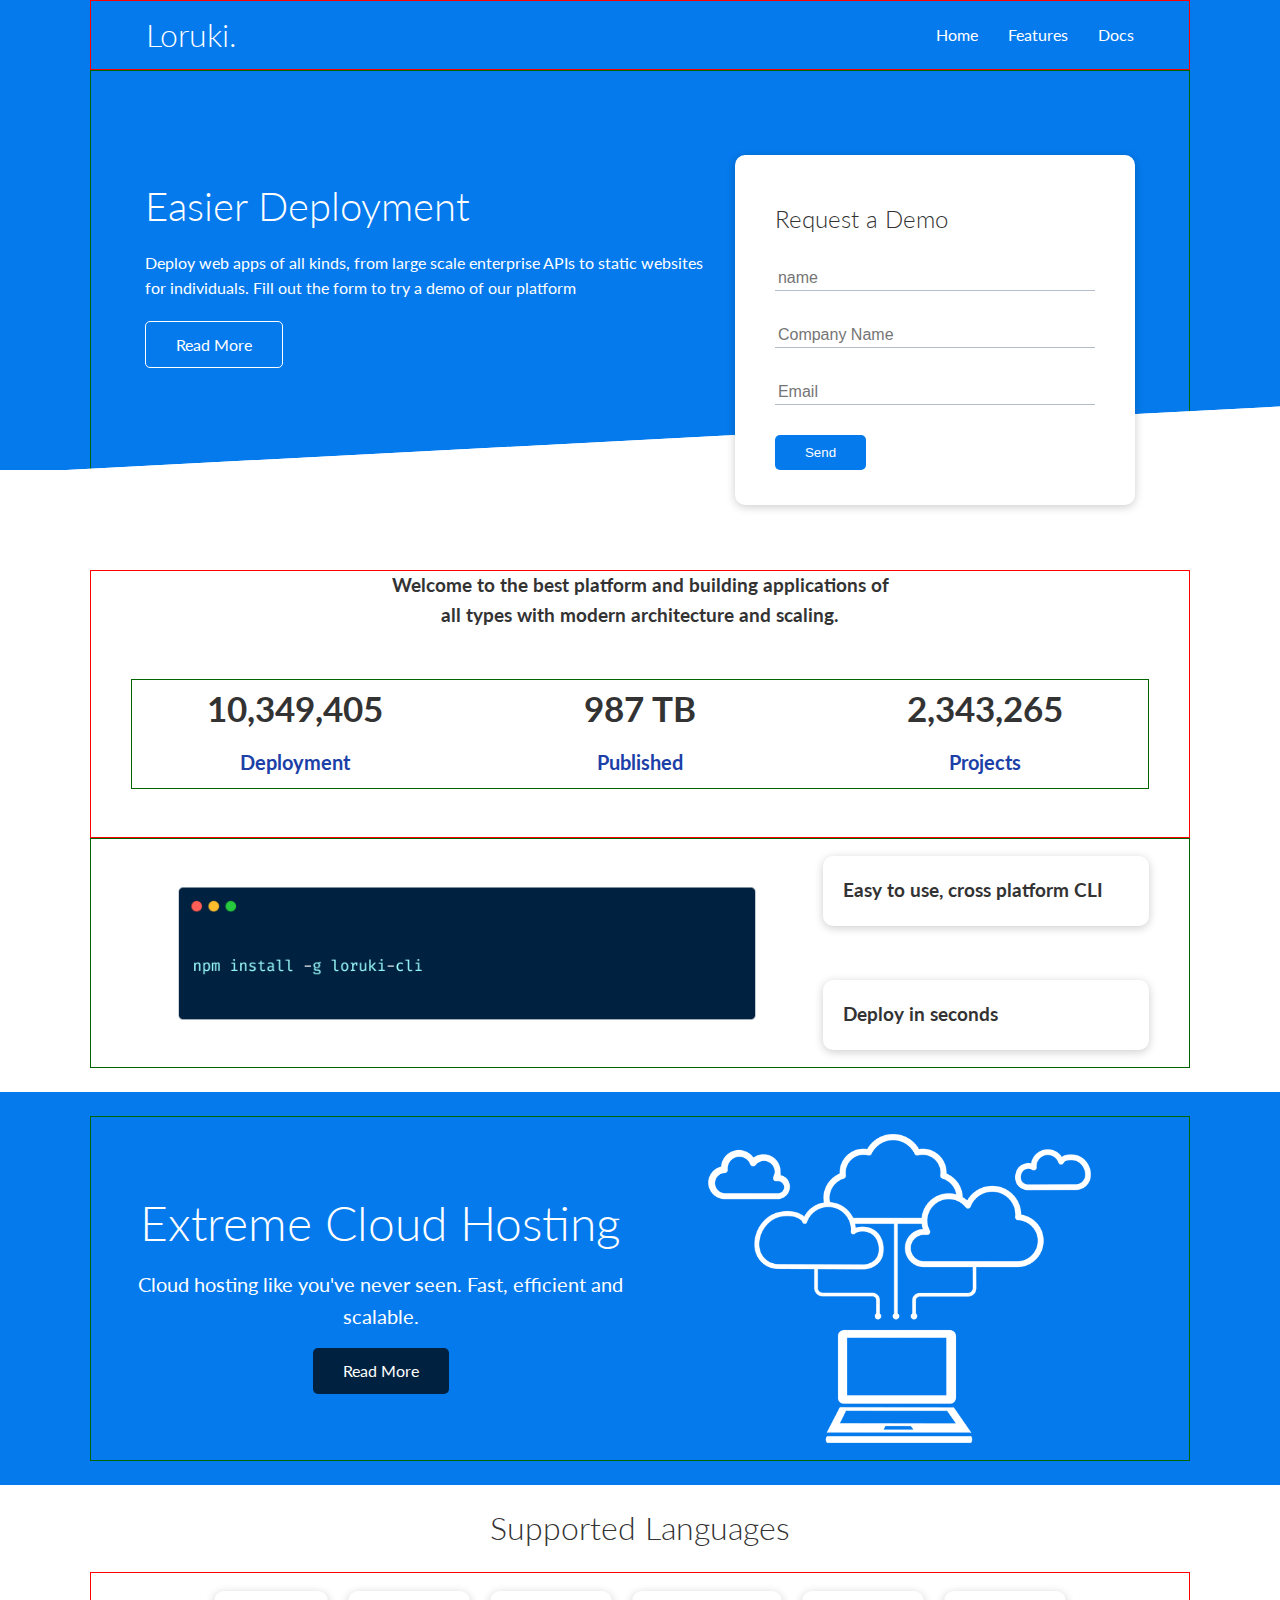
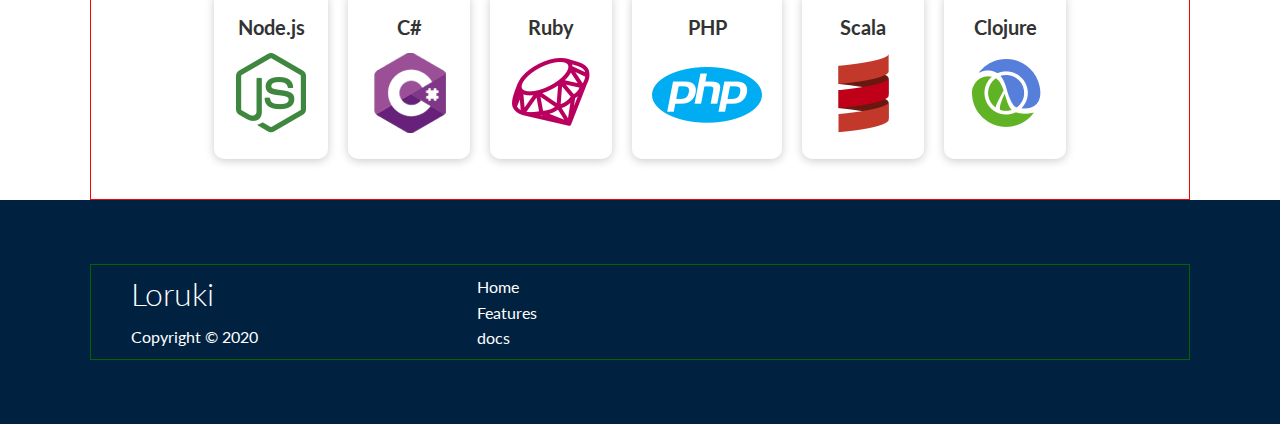
<file: index.html>
<!DOCTYPE html>
<html lang="en">
  <head>
    <meta charset="UTF-8" />
    <meta http-equiv="X-UA-Compatible" content="IE=edge" />
    <meta name="viewport" content="width=device-width, initial-scale=1.0" />
    <link
      rel="stylesheet"
      href="https://cdnjs.cloudflare.com/ajax/libs/font-awesome/5.15.1/css/all.min.css"
      integrity="sha512-+4zCK9k+qNFUR5X+cKL9EIR+ZOhtIloNl9GIKS57V1MyNsYpYcUrUeQc9vNfzsWfV28IaLL3i96P9sdNyeRssA=="
      crossorigin="anonymous"
    />
    <link rel="stylesheet" href="css/utilities.css" />
    <link rel="stylesheet" href="css/style.css" />
    <title>Document</title>
  </head>
  <body>
    <div class="navbar">
      <div class="container flex">
        <h1 class="logo"><a href="index.html">Loruki.</a></h1>
        <nav>
          <ul>
            <li><a href="index.html">Home</a></li>
            <li><a href="features.html">Features</a></li>
            <li><a href="docs.html">Docs</a></li>
          </ul>
        </nav>
      </div>
    </div>

    <!-- Showcase -->

    <!-- Showcase -->
    <section class="showcase">
      <div class="container grid">
        <div class="showcase-text">
          <h1>Easier Deployment</h1>
          <p>
            Deploy web apps of all kinds, from large scale enterprise APIs to
            static websites for individuals. Fill out the form to try a demo of
            our platform
          </p>
          <a href="features.html" class="btn btn-outline">Read More</a>
        </div>

        <div class="showcase-form card">
          <h2>Request a Demo</h2>
          <form action="">
            <div class="form-control">
              <input type="text" name="name" placeholder="name" />
            </div>
            <div class="form-control">
              <input type="text" name="company" placeholder="Company Name" />
            </div>
            <div class="form-control">
              <input type="email" name="email" placeholder="Email" required />
            </div>
            <input type="submit" value="Send" class="btn btn-primary" />
          </form>
        </div>
      </div>
    </section>

    <!-- Stats -->
    <section class="stats">
      <div class="container">
        <h3 class="stats-heading text-center my-1">
          Welcome to the best platform and building applications of all types
          with modern architecture and scaling.
        </h3>

        <div class="grid grid-3 text-center my-4">
          <div>
            <i class="fas fa-server fa-3x"></i>
            <h3>10,349,405</h3>
            <p class="text-secondary">Deployment</p>
          </div>
          <div>
            <i class="fas fa-upload fa-3x"></i>
            <h3>987 TB</h3>
            <p class="text-secondary">Published</p>
          </div>
          <div>
            <i class="fas fa-project-diagram fa-3x"></i>
            <h3>2,343,265</h3>
            <p class="text-secondary">Projects</p>
          </div>
        </div>
      </div>
    </section>

    <!--  CLI -->
    <section class="cli">
      <div class="container grid">
        <img src="images/cli.png" alt="" />
        <div class="card">
          <h3>Easy to use, cross platform CLI</h3>
        </div>
        <div class="card">
          <h3>Deploy in seconds</h3>
        </div>
      </div>
    </section>

    <!-- Cloud -->
    <section class="cloud bg-primary my-2 py-2">
      <div class="container grid">
        <div class="text-center">
          <h2 class="lg">Extreme Cloud Hosting</h2>
          <p class="lead my-1">
            Cloud hosting like you've never seen. Fast, efficient and scalable.
          </p>
          <a href="features.html" class="btn btn-dark">Read More </a>
        </div>
        <img src="images/cloud.png" alt="" />
      </div>
    </section>

    <!-- Languages -->
    <section class="languages">
      <h2 class="md text-center my-2">Supported Languages</h2>
      <div class="container flex">
        <div class="card">
          <h4>Node.js</h4>
          <img src="images/logos/node.png" alt="" />
        </div>
        <div class="card">
          <h4>C#</h4>
          <img src="images/logos/csharp.png" alt="" />
        </div>
        <div class="card">
          <h4>Ruby</h4>
          <img src="images/logos/ruby.png" alt="" />
        </div>
        <div class="card">
          <h4>PHP</h4>
          <img src="images/logos/php.png" alt="" />
        </div>
        <div class="card">
          <h4>Scala</h4>
          <img src="images/logos/scala.png" alt="" />
        </div>
        <div class="card">
          <h4>Clojure</h4>
          <img src="images/logos/clojure.png" alt="" />
        </div>
      </div>
    </section>

    <!-- Footer -->
    <footer class="footer bg-dark py-5">
      <div class="container grid grid-3">
        <div>
          <h1>Loruki</h1>
          <p>Copyright &copy; 2020</p>
        </div>
        <nav>
          <ul>
            <li><a href="index.html">Home</a></li>
            <li><a href="features.html">Features</a></li>
            <li><a href="docs.html">docs</a></li>
          </ul>
        </nav>

        <div class="social">
          <a href="#"><i class="fab fa-github fa-2x"></i></a>
          <a href="#"><i class="fab fa-facebook fa-2x"></i></a>
          <a href="#"><i class="fab fa-instagram fa-2x"></i></a>
          <a href="#"><i class="fab fa-twitter fa-2x"></i></a>
        </div>
      </div>
    </footer>
  </body>
</html>
</file>
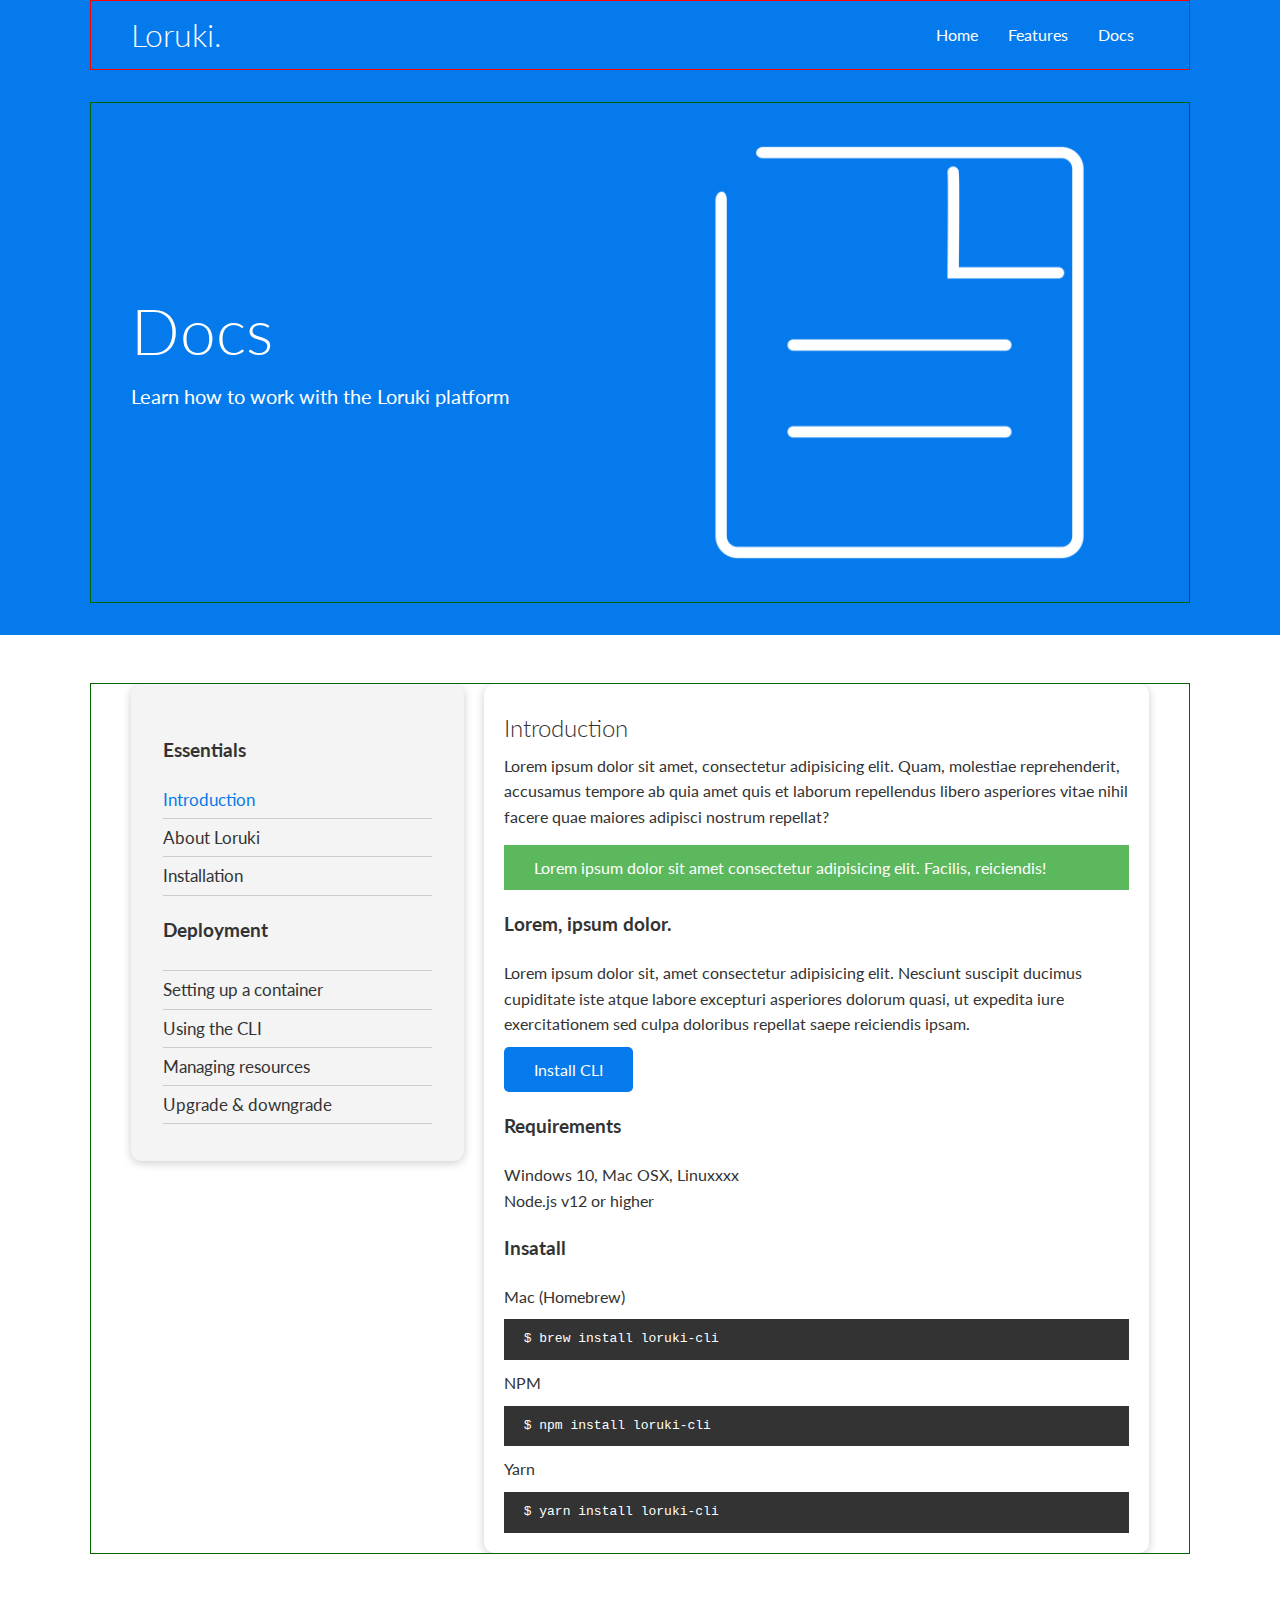
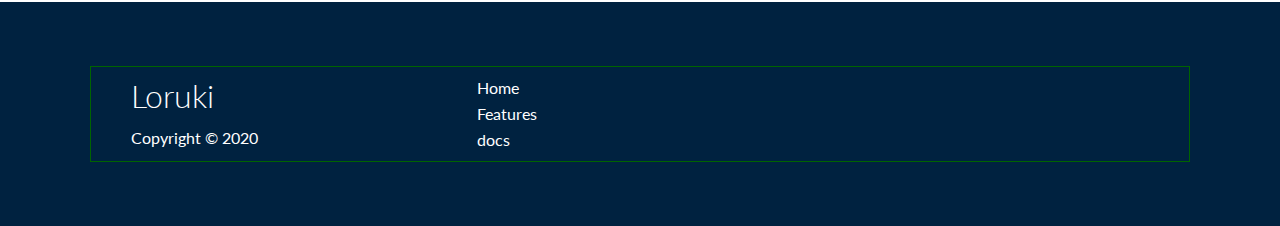
<file: docs.html>
<!DOCTYPE html>
<html lang="en">
  <head>
    <meta charset="UTF-8" />
    <meta http-equiv="X-UA-Compatible" content="IE=edge" />
    <meta name="viewport" content="width=device-width, initial-scale=1.0" />
    <link
      rel="stylesheet"
      href="https://cdnjs.cloudflare.com/ajax/libs/font-awesome/5.15.1/css/all.min.css"
      integrity="sha512-+4zCK9k+qNFUR5X+cKL9EIR+ZOhtIloNl9GIKS57V1MyNsYpYcUrUeQc9vNfzsWfV28IaLL3i96P9sdNyeRssA=="
      crossorigin="anonymous"
    />
    <link rel="stylesheet" href="css/utilities.css" />
    <link rel="stylesheet" href="css/style.css" />
    <title>Document</title>
  </head>
  <body>
    <div class="navbar">
      <div class="container flex">
        <h1 class="logo">Loruki.</h1>
        <nav>
          <ul>
            <li><a href="index.html">Home</a></li>
            <li><a href="features.html">Features</a></li>
            <li><a href="docs.html">Docs</a></li>
          </ul>
        </nav>
      </div>
    </div>

    <!-- Head -->
    <section class="docs-head bg-primary py-3">
      <div class="container grid">
        <div>
          <h1 class="xl">Docs</h1>
          <p class="lead">Learn how to work with the Loruki platform</p>
        </div>
        <img src="images/docs.png" alt="" />
      </div>
    </section>

    <!-- Docs main -->
    <section class="docs-main my-4">
      <div class="container grid">
        <div class="card bg-light p-3">
          <h3 class="my-2">Essentials</h3>
          <nav>
            <ul>
              <li>
                <a class="text-primary" href="">Introduction</a>
              </li>
              <li><a href="">About Loruki</a></li>
              <li><a href="">Installation</a></li>
            </ul>
          </nav>

          <h3 class="my-2">Deployment</h3>
          <nav>
            <ul>
              <li></li>
              <li><a href="">Setting up a container</a></li>
              <li><a href="">Using the CLI</a></li>
              <li><a href="">Managing resources</a></li>
              <li><a href="">Upgrade & downgrade</a></li>
            </ul>
          </nav>
        </div>
        <div class="card">
          <h2>Introduction</h2>
          <p>
            Lorem ipsum dolor sit amet, consectetur adipisicing elit. Quam,
            molestiae reprehenderit, accusamus tempore ab quia amet quis et
            laborum repellendus libero asperiores vitae nihil facere quae
            maiores adipisci nostrum repellat?
          </p>

          <div class="alert alert-success">
            <i class="fas fa-info"></i>Lorem ipsum dolor sit amet consectetur
            adipisicing elit. Facilis, reiciendis!
          </div>
          <h3>Lorem, ipsum dolor.</h3>
          <p>
            Lorem ipsum dolor sit, amet consectetur adipisicing elit. Nesciunt
            suscipit ducimus cupiditate iste atque labore excepturi asperiores
            dolorum quasi, ut expedita iure exercitationem sed culpa doloribus
            repellat saepe reiciendis ipsam.
          </p>
          <a href="#" class="btn btn-primary">Install CLI</a>
          <h3>Requirements</h3>
          <ul>
            <li>Windows 10, Mac OSX, Linuxxxx</li>
            <li>Node.js v12 or higher</li>
          </ul>
          <h3>Insatall</h3>
          <p>Mac (Homebrew)</p>
          <pre><code>$ brew install loruki-cli</code></pre>
          <p>NPM</p>
          <pre><code>$ npm install loruki-cli</code></pre>
          <p>Yarn</p>
          <pre><code>$ yarn install loruki-cli</code></pre>
        </div>
      </div>
    </section>

    <!-- Footer -->
    <footer class="footer bg-dark py-5">
      <div class="container grid grid-3">
        <div>
          <h1>Loruki</h1>
          <p>Copyright &copy; 2020</p>
        </div>
        <nav>
          <ul>
            <li><a href="index.html">Home</a></li>
            <li><a href="features.html">Features</a></li>
            <li><a href="docs.html">docs</a></li>
          </ul>
        </nav>

        <div class="social">
          <a href="#"><i class="fab fa-github fa-2x"></i></a>
          <a href="#"><i class="fab fa-facebook fa-2x"></i></a>
          <a href="#"><i class="fab fa-instagram fa-2x"></i></a>
          <a href="#"><i class="fab fa-twitter fa-2x"></i></a>
        </div>
      </div>
    </footer>
  </body>
</html>
</file>
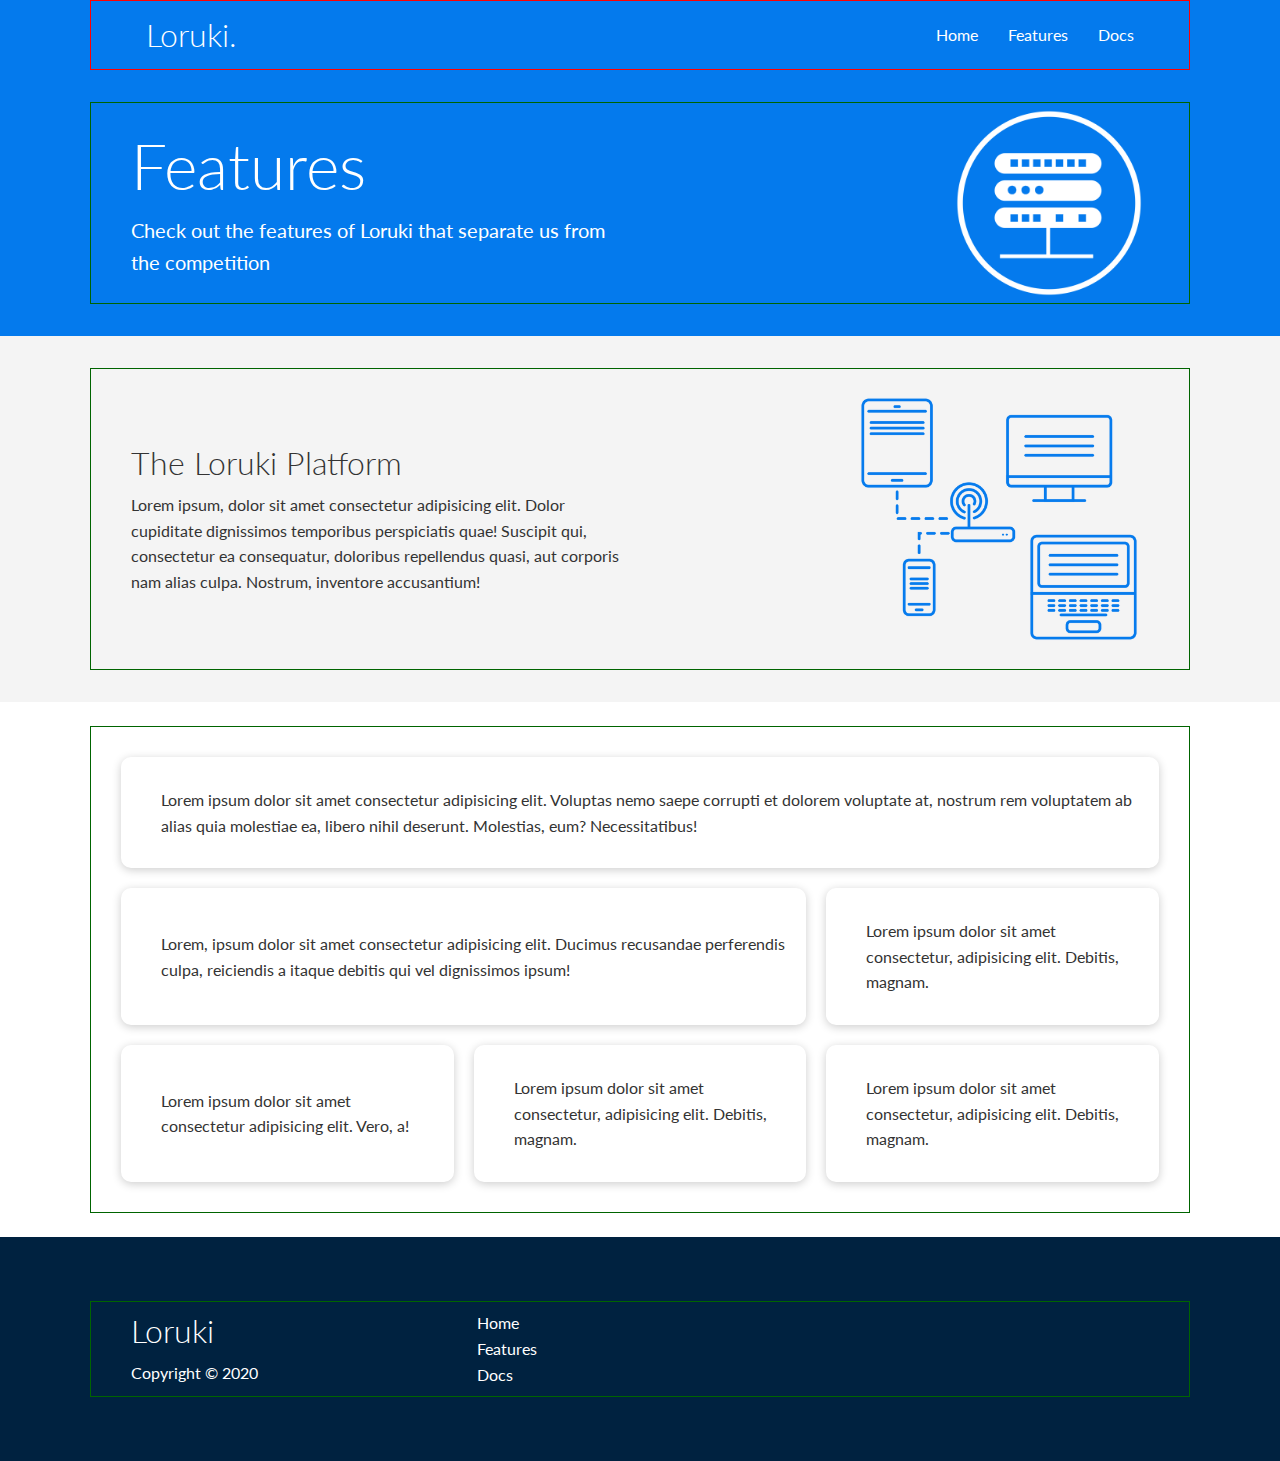
<file: features.html>
<!DOCTYPE html>
<html lang="en">
  <head>
    <meta charset="UTF-8" />
    <meta http-equiv="X-UA-Compatible" content="IE=edge" />
    <meta name="viewport" content="width=device-width, initial-scale=1.0" />
    <link
      rel="stylesheet"
      href="https://cdnjs.cloudflare.com/ajax/libs/font-awesome/5.15.1/css/all.min.css"
      integrity="sha512-+4zCK9k+qNFUR5X+cKL9EIR+ZOhtIloNl9GIKS57V1MyNsYpYcUrUeQc9vNfzsWfV28IaLL3i96P9sdNyeRssA=="
      crossorigin="anonymous"
    />

    <link rel="stylesheet" href="css/utilities.css" />
    <link rel="stylesheet" href="css/style.css" />
    <title>Document</title>
  </head>
  <body>
    <!-- Navbar -->
    <div class="navbar">
      <div class="container flex">
        <h1 class="logo"><a href="index.html">Loruki.</a></h1>
        <nav>
          <ul>
            <li><a href="index.html">Home</a></li>
            <li><a href="features.html">Features</a></li>
            <li><a href="docs.html">Docs</a></li>
          </ul>
        </nav>
      </div>
    </div>

    <!-- Head -->
    <section class="features-head bg-primary py-3">
      <div class="container grid">
        <div>
          <h1 class="xl">Features</h1>
          <p class="lead">
            Check out the features of Loruki that separate us from the
            competition
          </p>
        </div>
        <img src="images/server.png" alt="" />
      </div>
    </section>

    <!-- Sub head -->
    <section class="features-sub-head bg-light py-3">
      <div class="container grid">
        <div>
          <h1 class="md">The Loruki Platform</h1>
          <p>
            Lorem ipsum, dolor sit amet consectetur adipisicing elit. Dolor
            cupiditate dignissimos temporibus perspiciatis quae! Suscipit qui,
            consectetur ea consequatur, doloribus repellendus quasi, aut
            corporis nam alias culpa. Nostrum, inventore accusantium!
          </p>
        </div>
        <img src="images/server2.png" alt="" />
      </div>
    </section>

    <section class="features-main my-2">
      <div class="container grid grid-3">
        <div class="card flex">
          <i class="fas fa-server fa-3x"></i>
          <p>
            Lorem ipsum dolor sit amet consectetur adipisicing elit. Voluptas
            nemo saepe corrupti et dolorem voluptate at, nostrum rem voluptatem
            ab alias quia molestiae ea, libero nihil deserunt. Molestias, eum?
            Necessitatibus!
          </p>
        </div>
        <div class="card flex">
          <i class="fas fa-network-wired fa-3x"></i>
          <p>
            Lorem, ipsum dolor sit amet consectetur adipisicing elit. Ducimus
            recusandae perferendis culpa, reiciendis a itaque debitis qui vel
            dignissimos ipsum!
          </p>
        </div>
        <div class="card flex">
          <i class="fas fa-laptop-code fa-3x"></i>
          <p>
            Lorem ipsum dolor sit amet consectetur, adipisicing elit. Debitis,
            magnam.
          </p>
        </div>
        <div class="card flex">
          <i class="fas fa-database fa-3x"></i>
          <p>
            Lorem ipsum dolor sit amet consectetur adipisicing elit. Vero, a!
          </p>
        </div>
        <div class="card flex">
          <i class="fas fa-power-off fa-3x"></i>
          <p>
            Lorem ipsum dolor sit amet consectetur, adipisicing elit. Debitis,
            magnam.
          </p>
        </div>
        <div class="card flex">
          <i class="fas fa-upload fa-3x"></i>
          <p>
            Lorem ipsum dolor sit amet consectetur, adipisicing elit. Debitis,
            magnam.
          </p>
        </div>
      </div>
    </section>

    <!-- Footer -->
    <footer class="footer bg-dark py-5">
      <div class="container grid grid-3">
        <div>
          <h1>Loruki</h1>
          <p>Copyright &copy; 2020</p>
        </div>
        <nav>
          <ul>
            <li><a href="index.html">Home</a></li>
            <li><a href="features.html">Features</a></li>
            <li><a href="docs.html">Docs</a></li>
          </ul>
        </nav>
        <div class="social">
          <a href="#"><i class="fab fa-github fa-2x"></i></a>
          <a href="#"><i class="fab fa-facebook fa-2x"></i></a>
          <a href="#"><i class="fab fa-instagram fa-2x"></i></a>
          <a href="#"><i class="fab fa-twitter fa-2x"></i></a>
        </div>
      </div>
    </footer>
  </body>
</html>
</file>
<file: css/utilities.css>
/* Utilities */

.container {
  border: 1px solid red;
  margin: 0 auto;
  max-width: 1100px;
  overflow: auto;
  padding: 0 40px;
}

.card {
  background-color: #fff;
  border-radius: 10px;
  box-shadow: 0 2px 10px rgba(0, 0, 0, 0.2);
  padding: 20px;
  /* margin: 10px; */
  color: #333;
}

.flex {
  display: flex;
  justify-content: center;
  align-items: center;
  height: 100%;
}

.grid {
  border: 1px solid darkgreen;
  display: grid;
  grid-template-columns: repeat(2, 1fr);
  gap: 20px;
  justify-content: center;
  align-items: center;
  height: 100%;
}

.grid-3 {
  grid-template-columns: repeat(3, 1fr);
}

/* Margin */
.m-1 {
  margin: 1rem;
}

.m-2 {
  margin: 1.5rem;
}

.m-3 {
  margin: 2rem;
}

.m-4 {
  margin: 3rem;
}

.m-5 {
  margin: 4rem;
}

.my-1 {
  margin: 1rem 0;
}

.my-2 {
  margin: 1.5rem 0;
}

.my-3 {
  margin: 2rem 0;
}

.my-4 {
  margin: 3rem 0;
}

.my-5 {
  margin: 4rem 0;
}

/* Padding */
.p-1 {
  padding: 1rem;
}

.p-2 {
  padding: 1.5rem;
}

.p-3 {
  padding: 2rem;
}

.p-4 {
  padding: 3rem;
}

.p-5 {
  padding: 4rem;
}

.py-1 {
  padding: 1rem 0;
}

.py-2 {
  padding: 1.5rem 0;
}

.py-3 {
  padding: 2rem 0;
}

.py-4 {
  padding: 3rem 0;
}

.py-5 {
  padding: 4rem 0;
}
.btn {
  display: inline-block;
  padding: 10px 30px;
  cursor: pointer;
  background: var(--primary-color);
  color: #fff;
  border: none;
  border-radius: 5px;
}

.btn-outline {
  background-color: transparent;
  border: 1px solid #fff;
}

.btn:hover {
  transform: scale(0.98);
}

/* Backgrounds & colored buttons */
.bg-primary,
.btn-primary {
  background-color: var(--primary-color);
  color: #fff;
}

.bg-secondary,
.btn-secondary {
  background-color: var(--secondary-color);
  color: #fff;
}

.bg-dark,
.btn-dark {
  background-color: var(--dark-color);
  color: #fff;
}

.bg-light,
.btn-light {
  background-color: var(--light-color);
  color: #333;
}

.bg-primary a,
.btn-primary a,
.bg-dark a,
.btn-dark a,
.bg-secondary a,
.btn-secondary a {
  color: #fff;
}

/* Text colors  */
/* Backgrounds & colored buttons */
.text-primary {
  color: var(--primary-color);
}

.text-secondary {
  color: var(--secondary-color);
}

.text-dark {
  color: var(--dark-color);
}

.text-light {
  color: var(--light-color);
}
/* Text sizes */
.lead {
  font-size: 20px;
}

.sm {
  font-size: 1rem;
}

.md {
  font-size: 2rem;
}

.lg {
  font-size: 3rem;
}

.xl {
  font-size: 4rem;
}
.text-center {
  text-align: center;
}

/* Alert */
.alert {
  background-color: var(--light-color);
  padding: 10px 20px;
  margin: 15px 0;
}

.alert i {
  margin-right: 10px;
}

.alert-success {
  background-color: var(--success-color);
  color: #fff;
}
code,
pre {
  background: #333;
  color: #fff;
  padding: 10px;
}
</file>
<file: css/style.css>
@import url("https://fonts.googleapis.com/css2?family=Lato:wght@300&display=swap");

:root {
  --primary-color: #047aed;
  --secondary-color: #1c3fa8;
  --dark-color: #002240;
  --light-color: #f4f4f4;
  --success-color: #5cb85c;
  --error-color: #d9534f;
}

* {
  box-sizing: border-box;
  padding: 0;
  margin: 0;
}
body {
  font-family: "Lato", sans-serif;
  color: #333;
  line-height: 1.6;
}

ul {
  list-style-type: none;
}

a {
  text-decoration: none;
  color: #333;
}

h1,
h2 {
  font-weight: 300;
  line-height: 1.2;
  margin: 10px 0;
}
p {
  margin: 10px 0;
}

img {
  width: 100%;
}

/* NAVIGATION */

.navbar {
  background-color: var(--primary-color);
  color: #fff;
  height: 70px;
}

.navbar ul {
  display: flex;
}

.navbar a {
  color: #fff;
  padding: 10px;
  margin: 0 5px;
}

.navbar a:hover {
  border-bottom: 1px #fff solid;
}
.navbar .flex {
  justify-content: space-between;
}

/* Showcase */
.showcase {
  height: 400px;
  background-color: var(--primary-color);
  color: #fff;
  position: relative;
}

.showcase h1 {
  font-size: 40px;
}

.showcase p {
  margin: 20px 0;
}

.showcase .grid {
  overflow: visible;
  grid-template-columns: 55% auto;
  gap: 30px;
}

.showcase-text {
  animation: slideInFromLeft 1s ease-in;
}
.showcase-form {
  position: relative;
  top: 60px;
  height: 350px;
  width: 400px;
  padding: 40px;
  z-index: 100;
  justify-self: flex-end;
  animation: slideInFromRight 1s ease-in;
}

.showcase-form .form-control {
  margin: 30px 0;
}

.showcase-form input[type="text"],
.showcase-form input[type="email"] {
  border: 0;
  border-bottom: 1px solid #b4becb;
  width: 100%;
  padding: 3px;
  font-size: 16px;
}

.showcase-form input:focus {
  outline: none;
}

.showcase::before,
.showcase::after {
  content: "";
  position: absolute;
  height: 100px;
  bottom: -70px;
  right: 0;
  left: 0;
  background: #fff;
  transform: skewY(-3deg);
  -webkit-transform: skewY(-3deg);
  -moz-transform: skewY(-3deg);
  -ms-transform: skewY(-3deg);
}

/* STATS */
.stats {
  padding-top: 100px;
  animation: slideInFromBottom 1s ease-in;
}

.stats-heading {
  max-width: 500px;
  margin: auto;
}

.stats .grid h3 {
  font-size: 35px;
}

.stats .grid p {
  font-size: 20px;
  font-weight: bold;
}

/* CLI */

.cli .grid {
  grid-template-columns: repeat(3, 1fr);
  grid-template-rows: repeat(2, 1fr);
}

.cli .grid > *:first-child {
  grid-column: 1 / span 2;
  grid-row: 1 / span 2;
}

/* Cloud Section */
.cloud .grid {
  grid-template-columns: repeat(4fr 3fr);
}

/*  Languages */
.languages .card {
  text-align: center;
  margin: 18px 10px 40px;
  transition: transform 0.2s ease-in;
}

.languages .flex {
  flex-wrap: wrap;
}

.languages .card h4 {
  margin-bottom: 10px;
  font-size: 20px;
}

.languages .card:hover {
  transform: translateY(-15px);
}

/* Footer */
.footer .social a {
  margin: 0 10px;
}

/* Features */
.features-head img {
  width: 200px;
  justify-self: flex-end;
}

.features-sub-head img {
  width: 300px;
  justify-self: flex-end;
}

.features-main .card > i {
  margin-right: 20px;
}

.features-main .grid {
  padding: 30px;
}

.features-main .grid > *:first-child {
  grid-column: 1 / span 3;
}

.features-main .grid > *:nth-child(2) {
  grid-column: 1 / span 2;
}

/* Docs */
.docs-main h3 {
  margin: 20px 0;
}

.docs-main .grid {
  grid-template-columns: 1fr 2fr;
  align-items: flex-start;
}

.docs-main nav li {
  font-size: 17px;
  padding-bottom: 5px;
  margin-bottom: 5px;
  border-bottom: 1px solid #ccc;
}

.docs-main a:hover {
  font-weight: bold;
}

/* Animations */
@keyframes slideInFromLeft {
  0% {
    transform: translateX(-100%);
  }
  100% {
    transform: translateX(0);
  }
}

@keyframes slideInFromRight {
  0% {
    transform: translateX(100%);
  }
  100% {
    transform: translateX(0);
  }
}

@keyframes slideInFromTop {
  0% {
    transform: translateY(-100%);
  }
  100% {
    transform: translateX(0);
  }
}

@keyframes slideInFromBottom {
  0% {
    transform: translateY(100%);
  }
  100% {
    transform: translateX(0);
  }
}
/* Tablets & Under */
@media (max-width: 768px) {
  .grid,
  .showcase .grid,
  .stats .grid,
  .cli .grid,
  .cloud .grid,
  .features-main .grid,
  .docs-main .grid {
    grid-template-columns: 1fr;
    grid-template-rows: 1fr;
  }

  .showcase {
    height: auto;
  }

  .showcase-text {
    text-align: center;
    margin-top: 40px;
    animation: slideInFromTop 1s ease-in;
  }

  .showcase-form {
    justify-self: center;
    margin: auto;
    animation: slideInFromBottom 1s ease-in;
  }

  .cli .grid > *:first-child {
    grid-column: 1;
    grid-row: 1;
  }

  .features-head,
  .features-sub-head,
  .docs-head {
    text-align: center;
  }

  .features-head img,
  .features-sub-head img,
  .docs-head img {
    justify-self: center;
  }

  .features-main .grid > *:first-child,
  .features-main .grid > *:nth-child(2) {
    grid-column: 1;
  }
}

/* Mobile */
@media (max-width: 500px) {
  .navbar {
    height: 110px;
  }

  .navbar .flex {
    flex-direction: column;
  }

  .navbar ul {
    padding: 10px;
    background-color: rgba(0, 0, 0, 0.1);
  }
}
</file>
